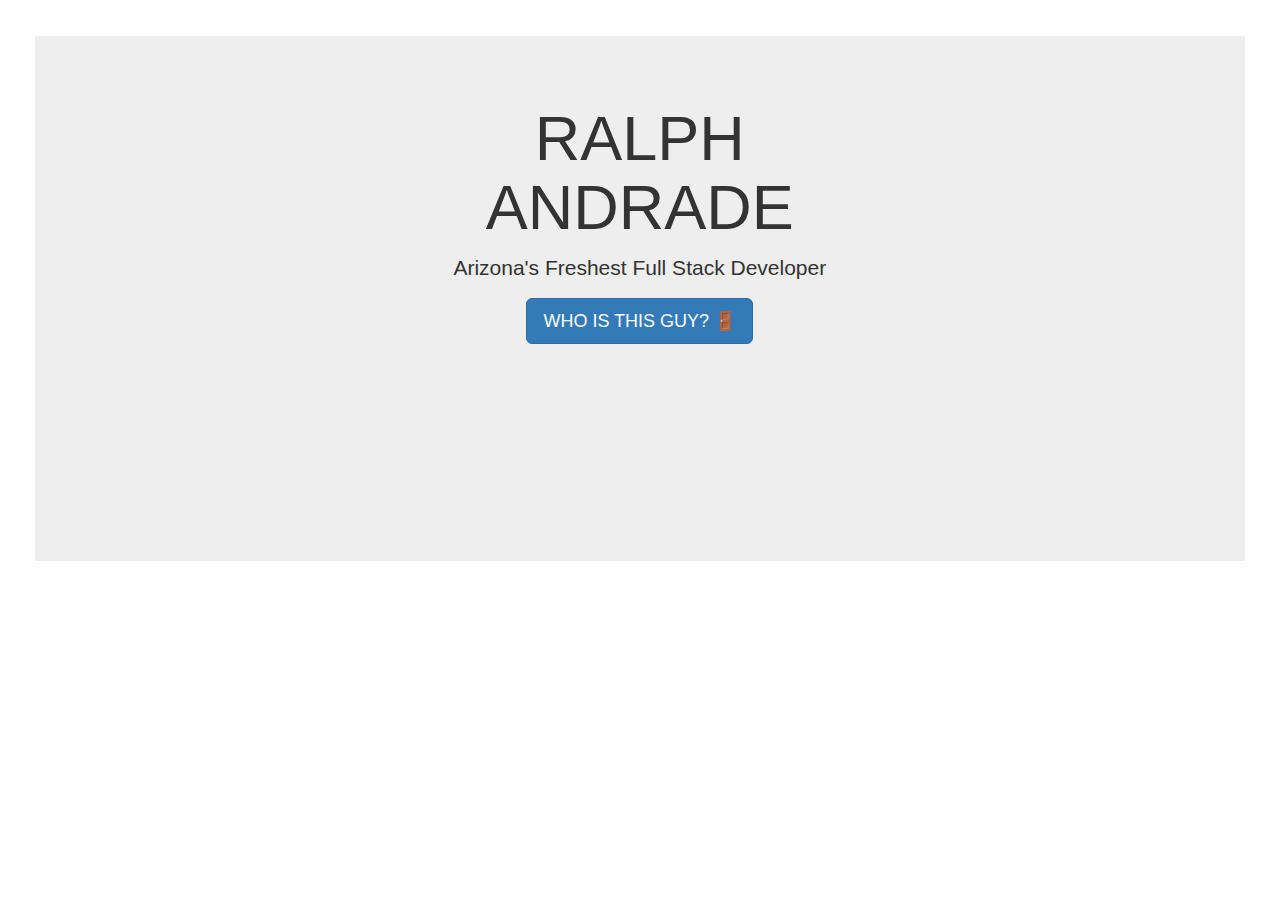
<file: index.html>
<!DOCTYPE html>
<html lang="en">
  <head>
    <meta charset="utf-8">
    <meta http-equiv="X-UA-Compatible" content="IE=edge">
    <meta name="viewport" content="width=device-width, initial-scale=1">
    <title> About | Ralph </title>
    <link rel="stylesheet" href="https://maxcdn.bootstrapcdn.com/bootstrap/3.3.7/css/bootstrap.min.css" >
    <link rel="stylesheet" type="text/css" href="css/style.css">
</head>

<body>
   

    <div class="jumbotron">
        <div class="container">
            <h1>RALPH <br> ANDRADE</h1>
            <p>Arizona's Freshest Full Stack Developer</p>
        <p><a class="btn btn-primary btn-lg" href="about.html" role="button">WHO IS THIS GUY? 🚪</a></p>
        </div>
        
    </div>
<!--     
    <div class="container">
        <div class="row">
            <div class="col-md-8">
                <h1> About </h1>
            </div>
        </div>
        <div class="row"></div>
    </div>
   -->
        
    
</body>

</html>
</file>
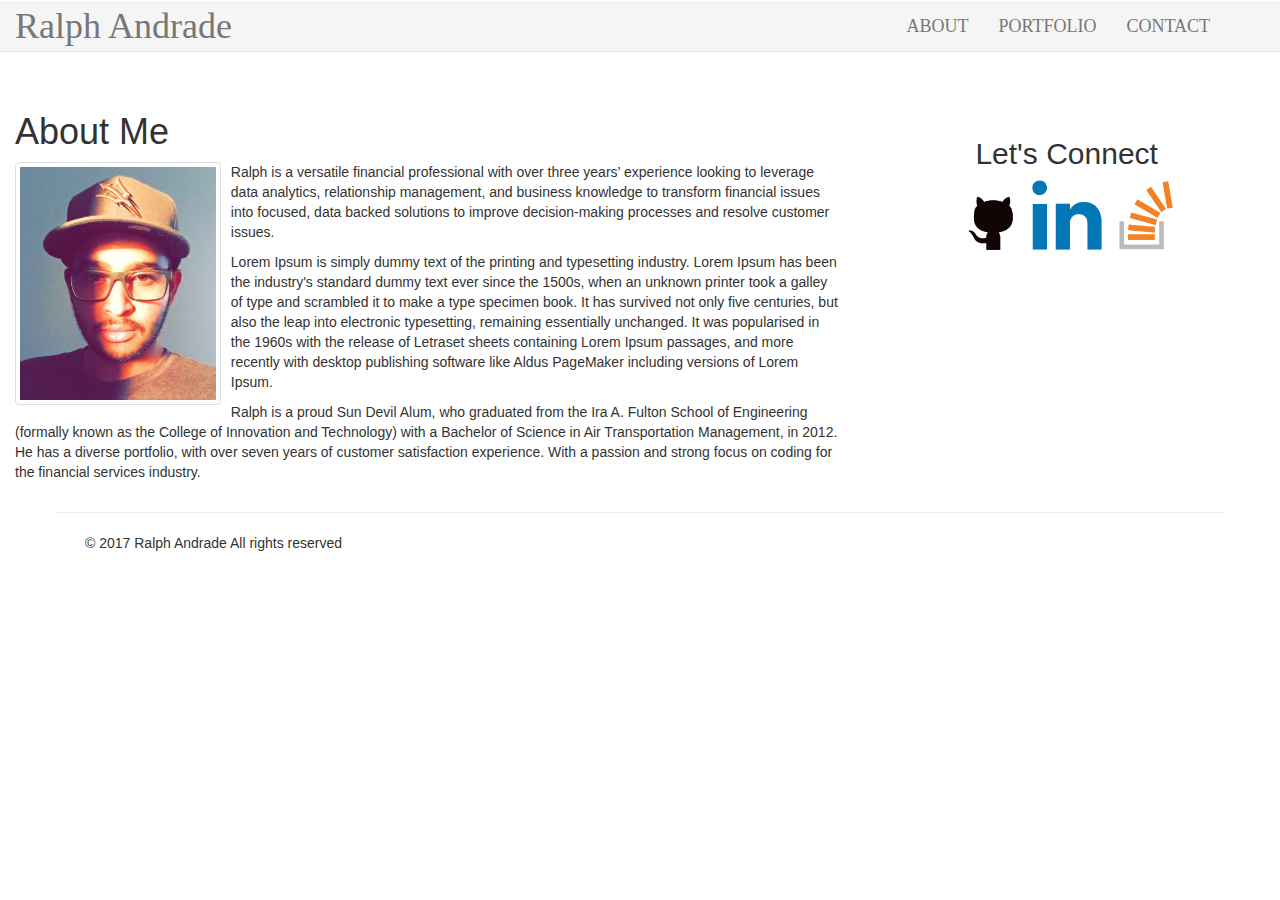
<file: about.html>
<!DOCTYPE html>
<html lang="en">

<head>
    <meta charset="utf-8">
    <meta http-equiv="X-UA-Compatible" content="IE=edge">
    <meta name="viewport" content="width=device-width, initial-scale=1">
    <title> About | Ralph </title>
    <link rel="stylesheet" href="https://maxcdn.bootstrapcdn.com/bootstrap/3.3.7/css/bootstrap.min.css">
    <link rel="stylesheet" type="text/css" href="css/style.css">
</head>

<body>
    <!--About ME-->
 <nav class="navbar navbar-default navbar-static-top">
        <div class="container-fluid">


        <!--Logo--> 
        <div class="navbar-header">
            <a href="index.html" class="navbar-brand"> Ralph Andrade </a>
        </div>

        <!--Menu Items--> 

        <div class="container">
            <ul class="nav navbar-nav navbar-right">
                <li><a href="about.html">ABOUT</a></li>
                <li><a href="portfolio.html">PORTFOLIO</a></li>
                <li><a href="contact.html">CONTACT</a></li>
                
            </ul>
        </div>
        </div>
    </nav>
            <section class="col-md-8">
                <h1> About Me</h1>
                <p><img src="assets/images/ralph.png" class="img-thumbnail" alt="ralph" align="left">Ralph is a versatile financial professional with over three years’ experience looking to leverage data analytics, relationship management, and business knowledge to transform financial issues into focused, data backed solutions to improve decision-making processes and resolve customer issues.</p>
                <p>Lorem Ipsum is simply dummy text of the printing and typesetting industry. Lorem Ipsum has been the industry's standard dummy text ever since the 1500s, when an unknown printer took a galley of type and scrambled it to make a type specimen book. It has survived not only five centuries, but also the leap into electronic typesetting, remaining essentially unchanged. It was popularised in the 1960s with the release of Letraset sheets containing Lorem Ipsum passages, and more recently with desktop publishing software like Aldus PageMaker including versions of Lorem Ipsum.</p>
                <p> Ralph is a proud Sun Devil Alum, who graduated from the Ira A. Fulton School of Engineering (formally known as the College of Innovation and Technology) with a Bachelor of Science in Air Transportation Management, in 2012. He has a diverse portfolio, with over seven years of customer satisfaction experience. With a passion and strong focus on coding for the financial services industry.</p>
               
          
            </section>
            <aside class="col-md-4">
                <div id="connect">
                    <h2>Let's Connect</h2>
                    <a href="https://github.com/RachetRalph">
                                <img src="assets/images/git.png" class="social" alt="git"/></a>
                    <a href="https://www.linkedin.com/in/ralphandrade/">
                                <img src="assets/images/link.png" class="social" alt="linkedin"/></a>
                    <a href="https://stackexchange.com/users/11991227/rachetralph">
                                <img src="assets/images/stk.png" class="social" alt="stack"/></a>
                </div>
            </aside>
        </div>
    </div>
        <!--Footer-->
        <footer class="page-footer blue center-on-small-only">
            <!--Footer Links-->
            <div class="container-fluid">
                <div class="row">
                </div>
            </div>
            <div class="container">
                <div class="row">
                    <hr>
                    <div class="col-lg-12">
                        <div class="col-md-12">
                            <p class="copyrt">© 2017 Ralph Andrade All rights reserved</p>
                        </div>
                    </div>
                </div>
            </div>
        </footer>
</body>

</html>
</file>
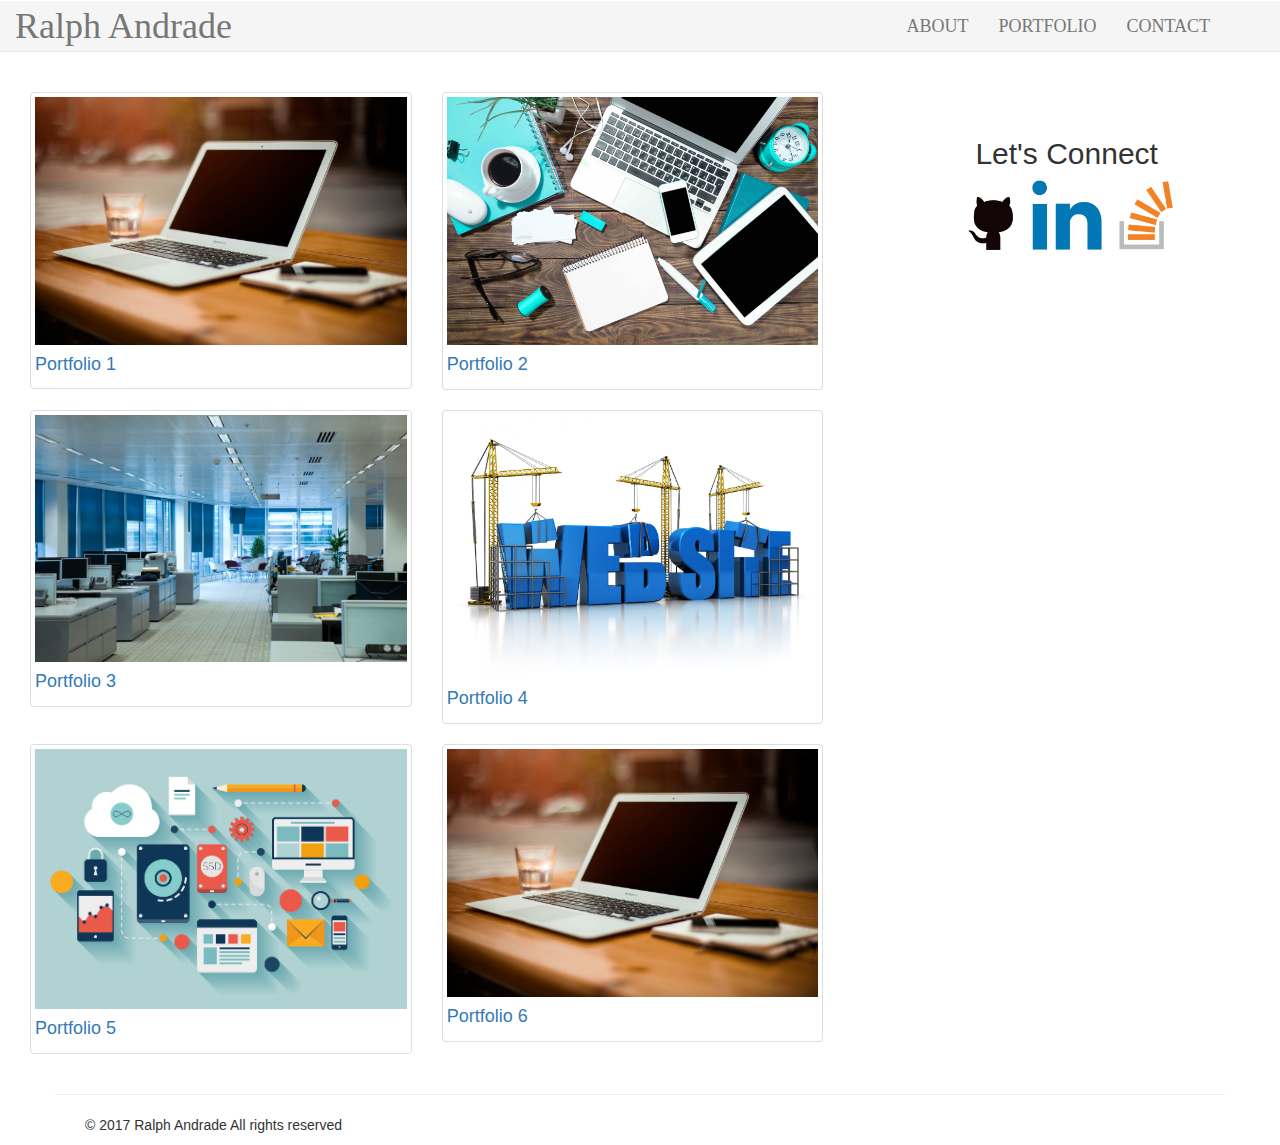
<file: portfolio.html>
<!DOCTYPE html>
<html lang="en">

<head>
    <meta charset="utf-8">
    <meta http-equiv="X-UA-Compatible" content="IE=edge">
    <meta name="viewport" content="width=device-width, initial-scale=1">
    <title> About | Ralph </title>
    <link rel="stylesheet" href="https://maxcdn.bootstrapcdn.com/bootstrap/3.3.7/css/bootstrap.min.css">
    <link rel="stylesheet" type="text/css" href="css/style.css">
</head>

<body>
    <!--About ME-->
    <nav class="navbar navbar-default navbar-static-top">
        <div class="container-fluid">
            <!--Logo-->
            <div class="navbar-header">
                <a href="index.html" class="navbar-brand"> Ralph Andrade </a>
            </div>
            <!--Menu Items-->
            <div class="container">
                <ul class="nav navbar-nav navbar-right">
                    <li><a href="about.html">ABOUT</a></li>
                    <li><a href="portfolio.html">PORTFOLIO</a></li>
                    <li><a href="contact.html">CONTACT</a></li>
                </ul>
            </div>
        </div>
    </nav>
    <section class="col-md-8">
        <div class="col-lg-6">
            <a href="#" class="thumbnail">
            <img src="assets/images/lappy.jpg" alt="...">
            <h4> Portfolio 1</h4>
            </a>
        </div>
        <div class="col-lg-6">
            <a href="#" class="thumbnail">
            <img src="assets/images/rando.jpg" alt="...">
             <h4> Portfolio 2</h4>
            </a>
        </div>
        <div class="col-lg-6">
            <a href="#" class="thumbnail">
            <img src="assets/images/office.jpg" alt="...">
             <h4> Portfolio 3</h4>
            </a>
        </div>
        <div class="col-lg-6">
            <a href="#" class="thumbnail">
            <img src="assets/images/webdesign.jpg" alt="...">
             <h4> Portfolio 4</h4>
            </a>
        </div>
        <div class="col-lg-6">
            <a href="#" class="thumbnail">
            <img src="assets/images/cap.jpg" alt="...">
             <h4> Portfolio 5</h4>
            </a>
        </div>
        <div class="col-lg-6">
            <a href="#" class="thumbnail">
            <img src="assets/images/lappy.jpg" alt="...">
             <h4> Portfolio 6</h4>
            </a>
        </div>
    </section>
    <aside class="col-md-4">
        <div id="connect">
            <h2>Let's Connect</h2>
            <a href="https://github.com/RachetRalph">
                                <img src="assets/images/git.png" class="social" alt="git"/></a>
            <a href="https://www.linkedin.com/in/ralphandrade/">
                                <img src="assets/images/link.png" class="social" alt="linkedin"/></a>
            <a href="https://stackexchange.com/users/11991227/rachetralph">
                                <img src="assets/images/stk.png" class="social" alt="stack"/></a>
        </div>
    </aside>
    </div>
    </div>
    <!--Footer-->
        <footer class="page-footer blue center-on-small-only">
            <!--Footer Links-->
            <div class="container-fluid">
                <div class="row">
                </div>
            </div>
            <div class="container">
                <div class="row">
                    <hr>
                    <div class="col-lg-12">
                        <div class="col-md-12">
                            <p class="center-on-small-only">© 2017 Ralph Andrade All rights reserved</p>
                        </div>
                    </div>
                </div>
            </div>
        </footer>
</body>

</html>
</file>
<file: css/style.css>
@import url('https://fonts.googleapis.com/css?family=Anton');
body { 
	padding-top: 1px; 
}


h2{
	margin-top: 15px;
}

/* nav */
.navbar-brand{
	font-family: 'Coming Soon', cursive;
	font-size: 36px;
	color: white;
}
.navbar-nav{
	font-family: 'Coming Soon', cursive;
	font-size: 18px;
	 height: 5opx;
}
.navbar-default {
  background-color:whitesmoke;
  background-image: none;
  background-repeat: no-repeat;

 }
/* Landing Page */
.jumbotron{
	width: 94.5%;
	text-align: center;
	text-shadow: ;
	margin: 35px;
	height: 525px;
	background-size: 100%;
	background-image: url(http://1.bp.blogspot.com/-chNXx8zYISA/UZ_lr9xHmaI/AAAAAAAAMRM/R-H883l9sRQ/s1600/sunset-creek-scenery.jpg);
}

.img-thumbnail{
	width: 25%;
	margin-right: 10px;
}

/* Social */
.social{
	width: 70px;
	height: 70px;

}
#connect {
  float: right;
  width: 100%;
  text-align: center;
  margin-top: 20px;
  padding: 10px;
  margin-bottom: 20px;
  margin-right: 0px;
  background: #fff;
  
}
.col-md-8,.col-md-4{
	margin-top: 20px;
}
.form-area{
	margin-left: 17px;
}
</file>
